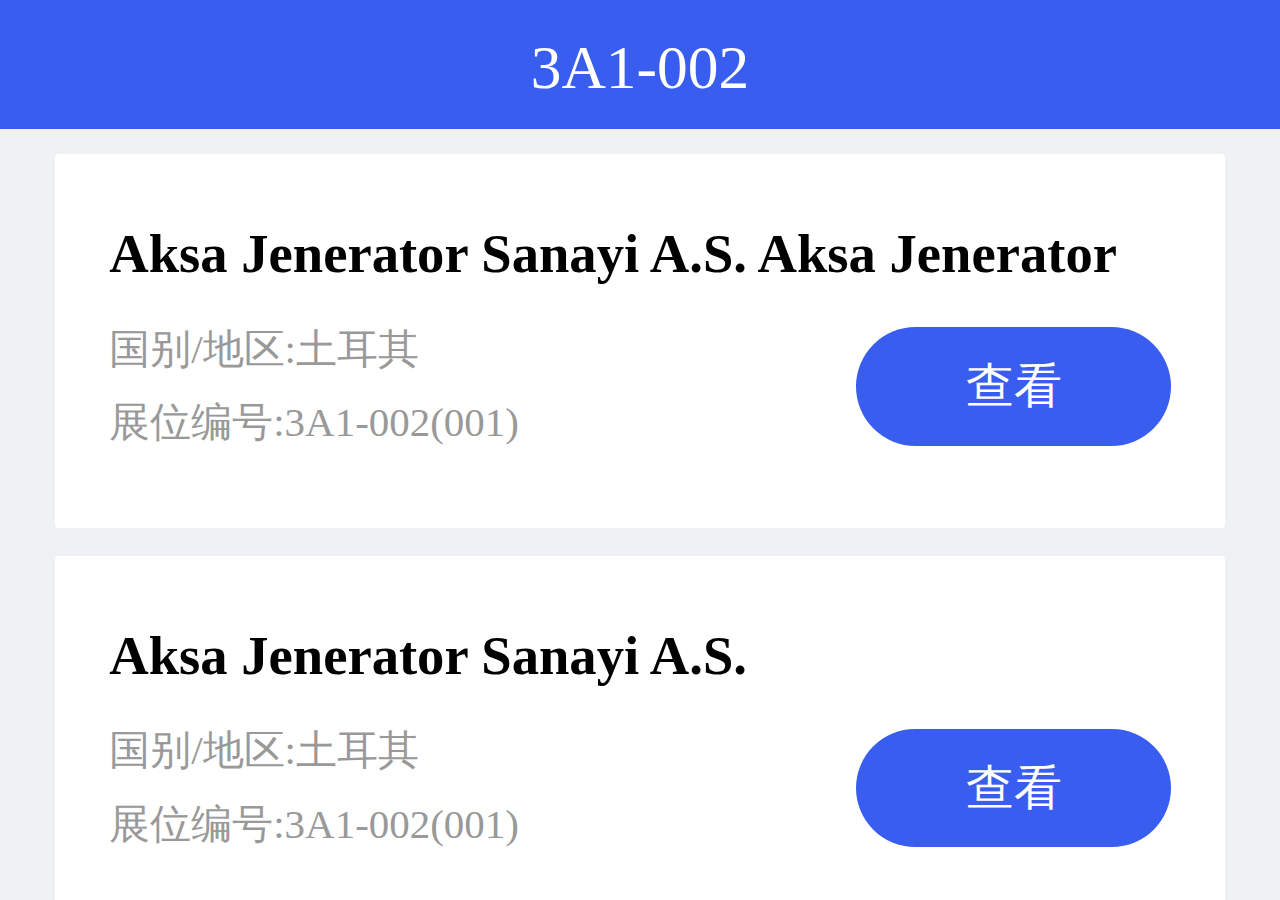
<file: index.html>
<!DOCTYPE html>
<html lang="en">

<head>
    <meta charset="UTF-8">
    <!--h5设备窗口-->
    <meta name="viewport" content="width=device-width, initial-scale=1.0,maximum-scale=1.0,user-scalable=0">
    <!--避免IE，使用兼容模式-->
    <meta http-equiv="X-UA-Compatible" content="ie=edge">
    <!--删除苹果默认的工具栏和菜单栏-->
    <meta name='apple-mobile-web-app-capable' content="yes">
    <!--启用360浏览器的极速模式-->
    <meta name="renderer" content="webkit">
    <!--uc强制竖屏-->
    <meta name="screen-orientation" content="portrait">
    <!--QQ强制竖屏-->
    <meta name="x5--orientatio" content="portrait">
    <!--uc强制全屏-->
    <meta name="full-screen" content="true">
    <!--window phone 点击无高光-->
    <meta name="msapplication-tap-highlight" content="no">
    <link rel="stylesheet" href="./styles/intital.css">
    <title>进博会展位信息</title>
</head>
<body>
<header class="head">
    <span>3A1-002</span>
</header>
<section class="body">
    <div class="exhibitor">
        <h2>Aksa Jenerator Sanayi A.S. Aksa Jenerator </h2>
        <div class="content">
            <p>
                国别/地区:<span>土耳其</span><br>
                展位编号:<span>3A1-002(001)</span>
            </p>
            <a href="#"  class="btn btn-primary" onclick="modalShow()">查看</a>
        </div>


    </div>
    <div class="exhibitor">
        <h2>Aksa Jenerator Sanayi A.S.  </h2>
        <div class="content">
            <p>
                国别/地区:<span>土耳其</span><br>
                展位编号:<span>3A1-002(001)</span>
            </p>
            <a href="./detail.html"  class="btn btn-primary">查看</a>
        </div>


    </div>
    <div class="exhibitor">
        <h2>Aksa Jenerator Sanayi A.S. Aksa </h2>
        <div class="content">
            <p>
                国别/地区:<span>土耳其</span><br>
                展位编号:<span>3A1-002(001)</span>
            </p>
            <a href="#"  class="btn btn-primary">查看</a>
        </div>


    </div>
    <div class="exhibitor">
        <h2>Aksa Jenerator Sanayi A.S. Aksa Jenerator </h2>
        <div class="content">
            <p>
                国别/地区:<span>土耳其</span><br>
                展位编号:<span>3A1-002(001)</span>
            </p>
            <a href="#"  class="btn btn-primary">查看</a>
        </div>


    </div>

</section>

<div class="login-modal">
    <div class="login ">
        <a href="#" class="closeBtn" onclick="modalClose()">×</a>
        <h2><span>用户登录</span></h2>
        <div class="inputItem">

            <span>口令：</span>
            <input type="password" placeholder="请输入口令">
        </div>
        <div class="loginBtn">
            <a href="#" class="btn btn-primary">登录</a>
        </div>
    </div>
</div>
</body>
<script src="./js/adapter.js"></script>
<script>
    function modalShow(){
        var bg=document.querySelector('.login-modal');
        var login=document.querySelector('.login ');

        bg.className='login-modal fadeIn';
        login.className='login lightSpeedIn';

    }
    function modalClose(){
        var bg=document.querySelector('.login-modal');
        var login=document.querySelector('.login ');
        // bg.style.transform='translate3d(0,0,0)'
        login.className='login lightSpeedOut';
        bg.className='login-modal fadeOut';


    }
</script>
</html>
</file>
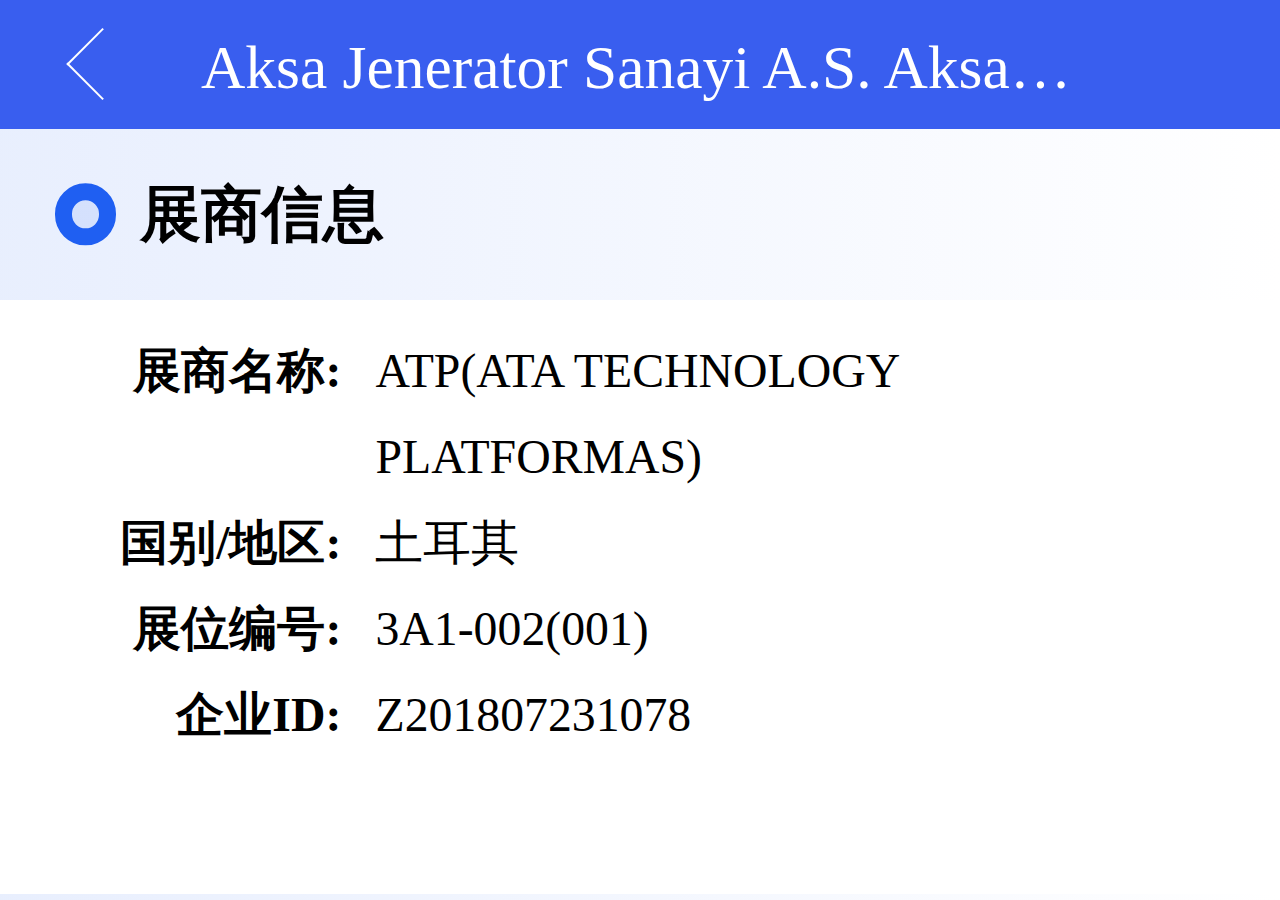
<file: detail.html>
<!DOCTYPE html>
<html lang="en">

<head>
    <meta charset="UTF-8">
    <!--h5设备窗口-->
    <meta name="viewport" content="width=device-width, initial-scale=1.0,maximum-scale=1.0,user-scalable=0">
    <!--避免IE，使用兼容模式-->
    <meta http-equiv="X-UA-Compatible" content="ie=edge">
    <!--删除苹果默认的工具栏和菜单栏-->
    <meta name='apple-mobile-web-app-capable' content="yes">
    <!--启用360浏览器的极速模式-->
    <meta name="renderer" content="webkit">
    <!--uc强制竖屏-->
    <meta name="screen-orientation" content="portrait">
    <!--QQ强制竖屏-->
    <meta name="x5--orientatio" content="portrait">
    <!--uc强制全屏-->
    <meta name="full-screen" content="true">
    <!--window phone 点击无高光-->
    <meta name="msapplication-tap-highlight" content="no">
    <link rel="stylesheet" href="./styles/intital.css">
    <title>进博会展位信息</title>
</head>
<body>
<header class="head">
    <a onclick="test()" class="navBtn"></a>
    <span>Aksa Jenerator Sanayi A.S. Aksa Jenerator</span>
</header>
<section class="body noPadding">
    <h2 class="title">
        展商信息
    </h2>
    <div class="basicInfor">
        <div class="itemInfor">
            <div class="label">展商名称:</div>
            <div class="content">ATP(ATA TECHNOLOGY PLATFORMAS)</div>
        </div>
        <div class="itemInfor">
            <div class="label">国别/地区:</div>
            <div class="content">土耳其</div>
        </div>
        <div class="itemInfor">
            <div class="label">展位编号:</div>
            <div class="content">3A1-002(001)</div>
        </div>
        <div class="itemInfor">
            <div class="label">企业ID:</div>
            <div class="content">Z201807231078</div>
        </div>



    </div>

    <h2 class="title">
        展品信息
    </h2>
    <div class="table">
        <table>
            <thead>
            <tr>
                <th> <div>展品中文名称</div> </th>
                <th><div>展品英文名称</div></th>
                <th ><div>数量</div></th>
                <th><div>重量</div></th>
                <th><div>原产国家</div></th>
            </tr>
            </thead>
            <tbody>
            <tr>
                <td>ATP</td>
                <td>ATA TECHNOLOGY PLATFORMS</td>
                <td>1</td>
                <td>650.8Kg</td>
                <td>土耳其</td>

            </tr>
            <tr>
                <td>ATP500</td>
                <td>ATA TECHNOLOGY PLATFORMS 500</td>
                <td>1</td>
                <td>711.2Kg</td>
                <td>土耳其</td>
            </tr>
            </tbody>
        </table>

    </div>

</section>


</body>
<script src="./js/adapter.js"></script>
<script>
    function test(){
        window.history.back(-1);
    }
</script>
</html>
</file>
<file: styles/intital.css>
* {
  margin: 0;
  padding: 0;
  list-style: none;
  box-sizing: border-box;
}
html,
body {
  width: 100%;
  height: 100%;
}
.btn {
  cursor: pointer;
  font-size: .28rem;
  background: #395eef;
  color: #fff;
  text-decoration: none;
  padding: .16rem .64rem;
  border-radius: .4rem;
  -webkit-tap-highlight-color: rgba(255, 255, 255, 0);
}
header.head {
  background: #395eef;
  font-size: 0.36rem;
  color: #fff;
  text-align: center;
  position: relative;
  padding: .15rem .32rem;
}
header.head a.navBtn {
  position: absolute;
  left: 0.45rem;
  top: 50%;
  background: transparent;
  width: .3rem;
  height: .3rem;
  border: 2px solid #fff;
  transform: translate(0, -50%) rotate(-45deg);
  border-bottom: 0;
  border-right: 0;
}
header.head span {
  display: inline-block;
  width: 75%;
  text-overflow: ellipsis;
  overflow: hidden;
  white-space: nowrap;
  vertical-align: middle;
}
section.body {
  overflow: scroll;
  padding: .15rem .32rem;
  background: #f0f1f5;
}
section.body .exhibitor {
  border-radius: 4px;
  width: 100%;
  background: #fff;
  padding: .4rem 0.32rem;
  margin-bottom: .16rem;
}
section.body .exhibitor h2 {
  font-size: .32rem;
  white-space: nowrap;
  text-overflow: ellipsis;
  overflow: hidden;
  padding-bottom: .16rem;
}
section.body .exhibitor div.content {
  display: flex;
  align-items: center;
  justify-content: space-between;
}
section.body .exhibitor div.content p {
  font-size: .24rem;
  color: #999;
  line-height: 1.8;
}
section.body .title {
  font-size: .36rem;
  background: linear-gradient(90deg, rgba(31, 95, 242, 0.1) 0%, #fff 100%);
  padding: .26rem .32rem .26rem .82rem;
  position: relative;
}
section.body .title::after {
  position: absolute;
  content: "";
  width: .16rem;
  height: .16rem;
  border-radius: 50%;
  border: .1rem solid #1f5ff2;
  background: rgba(31, 95, 242, 0.1);
  top: 50%;
  left: 0.32rem;
  transform: translate(0, -50%);
  -webkit-transform: translate(0, -50%);
}
section.body .basicInfor {
  font-size: .28rem;
  background: #fff;
  padding: 0.16rem .32rem .8rem .5rem;
}
section.body .basicInfor .itemInfor {
  display: flex;
  justify-content: flex-start;
  line-height: 1.8;
}
section.body .basicInfor .itemInfor .label {
  width: 1.5rem;
  font-weight: 600;
  text-align: right;
}
section.body .basicInfor .itemInfor .content {
  width: calc(100% - 1.5rem);
  padding-left: .2rem;
}
section.body .table {
  padding: 0.16rem  0 .1rem 0;
  width: calc(100% - .64rem);
  overflow: hidden;
  overflow-x: scroll;
  margin: 0 auto;
}
section.body .table table {
  border-collapse: collapse;
  text-align: center;
  border-left: 1px solid #ddd;
  border-top: 1px solid #ddd;
}
section.body .table table td,
section.body .table table th {
  border-right: 1px solid #ddd;
  border-bottom: 1px solid #ddd;
}
section.body .table table th {
  font-size: .28rem;
  background: #94959c;
  color: #fff;
}
section.body .table table th > div {
  padding: .2rem .2rem;
}
section.body .table table th:first-child div {
  width: 2.5rem;
}
section.body .table table th:nth-child(2) div {
  width: 3rem;
}
section.body .table table th:nth-child(3) div {
  width: 1rem;
}
section.body .table table th:nth-child(5) div {
  width: 2rem;
}
section.body .table table tbody td {
  font-size: .24rem;
  text-align: left;
  padding: .3rem;
}
section.body .table table tbody tr:nth-child(even) {
  background: #f7f7f7;
}
section.body.noPadding {
  padding: 0;
  background: #fff;
}
.login-modal {
  position: fixed;
  width: 100%;
  height: 100%;
  top: 0;
  left: 0;
  z-index: -10;
  background: rgba(0, 0, 0, 0.5);
}
.login-modal .login {
  background: #fff;
  width: calc(100% - 0.32rem);
  top: 30%;
  border-radius: 4px;
  -webkit-transform: translate3d(110%, 0, 0);
  transform: translate3d(110%, 0, 0);
  position: absolute;
  padding: .32rem .48rem;
  left: 0.16rem;
}
.login-modal .login a.closeBtn {
  position: absolute;
  font-size: .72rem;
  color: #999;
  text-decoration: none;
  right: .48rem;
  top: .05rem;
  -webkit-tap-highlight-color: rgba(255, 255, 255, 0);
}
.login-modal .login h2 {
  font-size: .36rem;
  padding-bottom: .28rem;
  text-align: center;
  border-bottom: 1px solid #ddd;
  margin-bottom: .48rem;
}
.login-modal .login h2 span {
  position: relative;
}
.login-modal .login h2 span::after {
  position: absolute;
  content: '';
  width: 100%;
  height: 2px;
  background: #395eef;
  left: 0;
  bottom: -0.28rem;
}
.login-modal .login div.inputItem {
  width: 100%;
  display: flex;
  align-items: center;
}
.login-modal .login div.inputItem span {
  display: inline-block;
  color: #333;
  font-size: .28rem;
  text-align: left;
  width: .92rem;
}
.login-modal .login div.inputItem input {
  width: calc(100% - 0.92rem);
}
.login-modal .login .loginBtn {
  margin-top: .48rem;
}
.login-modal .login .loginBtn a {
  display: block;
  width: 100%;
  font-size: .36rem;
  text-align: center;
}
input {
  background: #FFFFFF;
  border: 1px solid #DEDEDE;
  border-radius: 4px;
  padding: .2rem .32rem;
  outline: none;
}
input::-webkit-input-placeholder {
  color: #ccc;
}
input::-ms-input-placeholder {
  color: #ccc;
}
input::-moz-placeholder {
  color: #ccc;
}
@-webkit-keyframes lightSpeedIn {
  from {
    -webkit-transform: translate3d(110%, 0, 0) skewX(-30deg);
    transform: translate3d(110%, 0, 0) skewX(-30deg);
    opacity: 0;
  }
  60% {
    -webkit-transform: skewX(20deg);
    transform: skewX(20deg);
    opacity: 1;
  }
  80% {
    -webkit-transform: skewX(-5deg);
    transform: skewX(-5deg);
    opacity: 1;
  }
  to {
    -webkit-transform: translate3d(0, 0, 0);
    transform: translate3d(0, 0, 0);
    opacity: 1;
  }
}
@keyframes lightSpeedIn {
  from {
    -webkit-transform: translate3d(110%, 0, 0) skewX(-30deg);
    transform: translate3d(110%, 0, 0) skewX(-30deg);
    opacity: 0;
  }
  60% {
    -webkit-transform: skewX(20deg);
    transform: skewX(20deg);
    opacity: 1;
  }
  80% {
    -webkit-transform: skewX(-5deg);
    transform: skewX(-5deg);
    opacity: 1;
  }
  to {
    -webkit-transform: translate3d(0, 0, 0);
    transform: translate3d(0, 0, 0);
    opacity: 1;
  }
}
@-webkit-keyframes lightSpeedOut {
  form {
    opacity: 0;
    -webkit-transform: translate3d(110%, 0, 0);
    transform: translate3d(110%, 0, 0);
  }
  1% {
    opacity: 0;
    -webkit-transform: translate3d(0, 0, 0);
    transform: translate3d(0, 0, 0);
  }
  2% {
    opacity: 1;
    -webkit-transform: translate3d(0, 0, 0);
    transform: translate3d(0, 0, 0);
  }
  3% {
    opacity: 1;
    -webkit-transform: translate3d(0, 0, 0);
    transform: translate3d(0, 0, 0);
  }
  to {
    -webkit-transform: translate3d(-110%, 0, 0) skewX(30deg);
    transform: translate3d(-110%, 0, 0) skewX(30deg);
    opacity: 0;
  }
}
@keyframes lightSpeedOut {
  form {
    opacity: 0;
    -webkit-transform: translate3d(110%, 0, 0);
    transform: translate3d(110%, 0, 0);
  }
  1% {
    opacity: 0;
    -webkit-transform: translate3d(0, 0, 0);
    transform: translate3d(0, 0, 0);
  }
  2% {
    opacity: 1;
    -webkit-transform: translate3d(0, 0, 0);
    transform: translate3d(0, 0, 0);
  }
  3% {
    opacity: 1;
    -webkit-transform: translate3d(0, 0, 0);
    transform: translate3d(0, 0, 0);
  }
  to {
    -webkit-transform: translate3d(-110%, 0, 0) skewX(30deg);
    transform: translate3d(-110%, 0, 0) skewX(30deg);
    opacity: 0;
  }
}
@keyframes fadeIn {
  from {
    opacity: 0;
  }
  to {
    opacity: 1;
    z-index: 10;
  }
}
@-webkit-keyframes fadeIn {
  from {
    opacity: 0;
  }
  to {
    opacity: 1;
    z-index: 10;
  }
}
@-webkit-keyframes fadeOut {
  from {
    -webkit-transform: translate3d(0, 100%, 0);
    transform: translate3d(0, 0, 0);
    z-index: 10;
  }
  to {
    -webkit-transform: translate3d(0, 100%, 0);
    transform: translate3d(0, 100%, 0);
  }
}
@keyframes fadeOut {
  from {
    -webkit-transform: translate3d(0, 100%, 0);
    transform: translate3d(0, 0, 0);
    z-index: 10;
  }
  to {
    -webkit-transform: translate3d(0, 100%, 0);
    transform: translate3d(0, 100%, 0);
  }
}
.lightSpeedIn {
  -webkit-animation-name: lightSpeedIn;
  animation-name: lightSpeedIn;
  -webkit-animation-timing-function: ease-out;
  animation-timing-function: ease-out;
  animation-duration: 0.5s;
  -webkit-animation-duration: 0.5s;
  animation-delay: 0.3s;
  -webkit-animation-delay: 0.3s;
  animation-fill-mode: forwards;
  -webkit-animation-fill-mode: forwards;
}
.lightSpeedOut {
  -webkit-animation-name: lightSpeedOut;
  animation-name: lightSpeedOut;
  -webkit-animation-timing-function: ease-in-out;
  animation-timing-function: ease-in-out;
  animation-duration: .5s;
  -webkit-animation-duration: .5s;
  animation-fill-mode: forwards;
  -webkit-animation-fill-mode: forwards;
}
.fadeIn {
  -webkit-animation-name: fadeIn;
  animation-name: fadeIn;
  -webkit-animation-timing-function: ease-out;
  animation-timing-function: ease-out;
  animation-duration: 0.3s;
  -webkit-animation-duration: 0.3s;
  animation-fill-mode: forwards;
  -webkit-animation-fill-mode: forwards;
}
.fadeOut {
  -webkit-animation-name: fadeOut;
  animation-name: fadeOut;
  -webkit-animation-timing-function: ease-in;
  animation-timing-function: ease-in;
  animation-duration: 0.3s;
  -webkit-animation-duration: 0.3s;
  animation-delay: .5s;
  -webkit-animation-delay: .5s;
  animation-fill-mode: forwards;
  -webkit-animation-fill-mode: forwards;
  z-index: 10;
}
</file>
